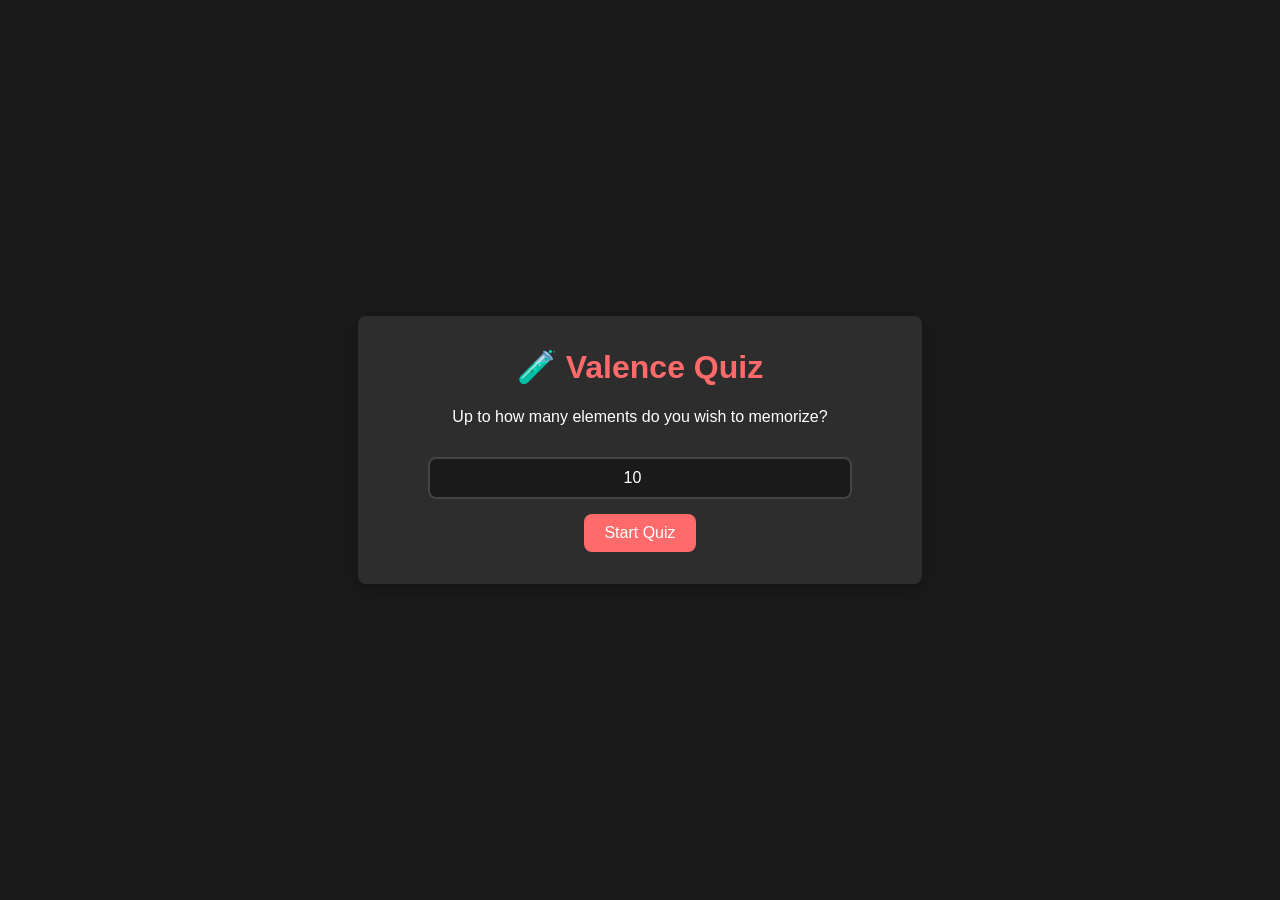
<file: index.html>
<!DOCTYPE html>
<html lang="vi">
<head>
    <meta charset="UTF-8">
    <meta name="viewport" content="width=device-width, initial-scale=1.0">
    <title>Valence Chemistry Quiz</title>
    <link rel="stylesheet" href="style.css">
</head>
<body>

<div class="container">
    <h1>🧪 Valence Quiz</h1>
    
    <!-- Bước 1: Thiết lập số lượng câu hỏi -->
    <div id="step-setup" class="step active">
        <p>Up to how many elements do you wish to memorize?</p>
        <input type="number" id="element-count" min="1" max="118" value="10">
        <br>
        <button onclick="startQuiz()">Start Quiz</button>
    </div>

    <!-- Bước 2: Khu vực làm bài Quiz -->
    <div id="step-quiz" class="step">
        <div id="question-text"></div>
        <div id="clue-container"></div>
        <input type="text" id="answer-input" placeholder="e.g. II IV (separated by space)">
        <br>
        <button id="submit-btn" onclick="handleSubmission()">Submit</button>
        <div id="feedback-msg" class="output-msg"></div>
    </div>
</div>

<script src="script.js"></script>
</body>
</html>
</file>
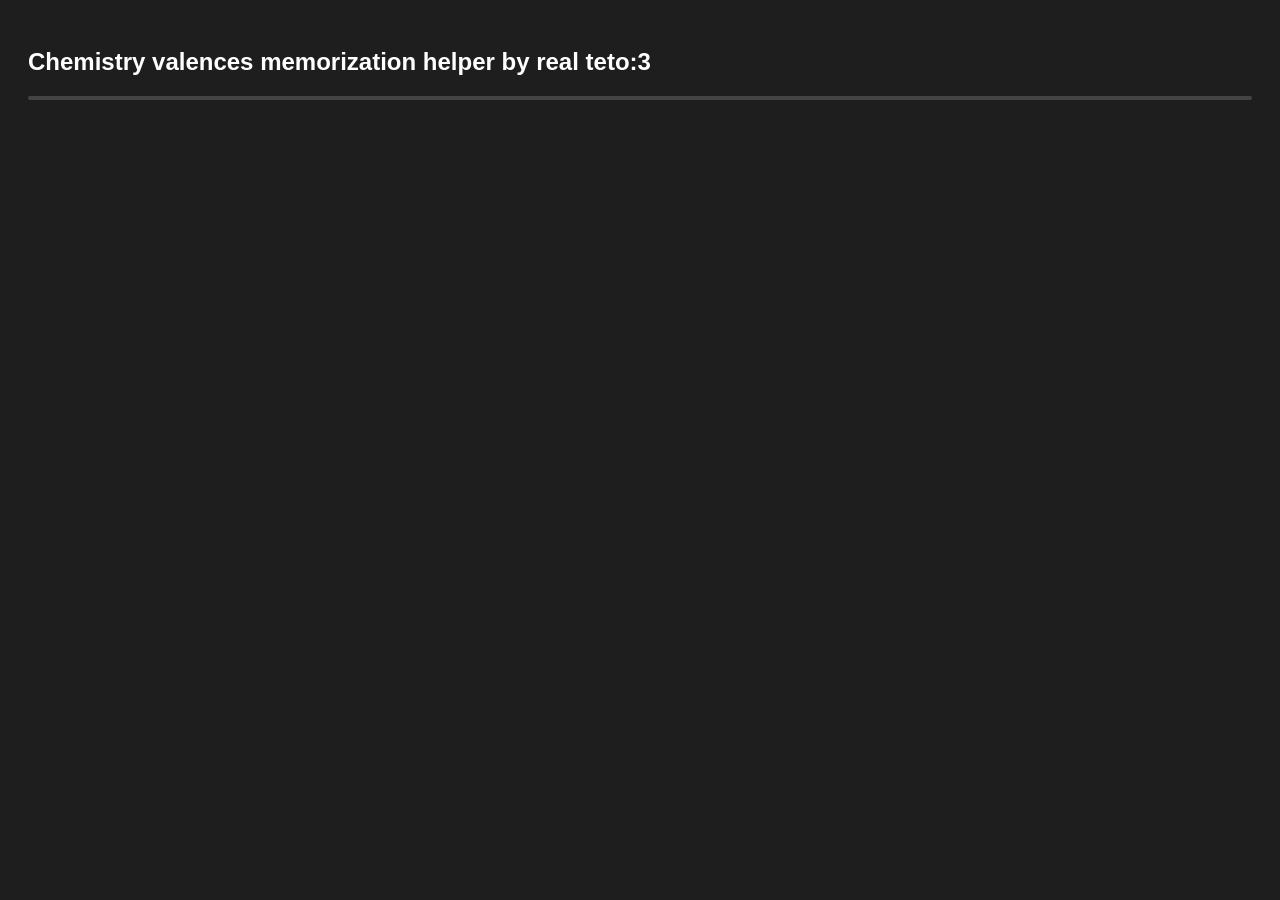
<file: memorization helper.html>
<!DOCTYPE html>
<html lang="vi">
<head>
    <meta charset="UTF-8">
    <title>Teto's Memorization Helper</title>
    <!-- Nhúng thư viện PyScript mới nhất -->
    <link rel="stylesheet" href="https://pyscript.net" />
    <script type="module" src="https://pyscript.net"></script>
</head>
<body style="background-color: #1e1e1e; color: white; padding: 20px; font-family: sans-serif;">

    <h2>Chemistry valences memorization helper by real teto:3</h2>

    <div id="my-terminal" style="border: 2px solid #444; border-radius: 6px; overflow: hidden;"></div>

    <script type="py" src="main.py" target="my-terminal" terminal worker></script>

</body>
</html>
</file>
<file: style.css>
:root {
    --bg-color: #1a1a1a;
    --card-bg: #2d2d2d;
    --text-color: #ffffff;
    --accent-color: #ff6b6b;
    --success-color: #51cf66;
    --border-radius: 8px;
}

body {
    font-family: 'Segoe UI', Tahoma, Geneva, Verdana, sans-serif;
    background-color: var(--bg-color);
    color: var(--text-color);
    display: flex;
    justify-content: center;
    align-items: center;
    min-height: 100vh;
    margin: 0;
}

.container {
    background-color: var(--card-bg);
    padding: 2rem;
    border-radius: var(--border-radius);
    box-shadow: 0 4px 15px rgba(0, 0, 0, 0.3);
    width: 100%;
    max-width: 500px;
    text-align: center;
}

h1 {
    margin-top: 0;
    color: var(--accent-color);
}

.step {
    display: none;
}

.step.active {
    display: block;
}

input[type="number"], input[type="text"] {
    width: 80%;
    padding: 10px;
    margin: 15px 0;
    border: 2px solid #444;
    border-radius: var(--border-radius);
    background-color: #1a1a1a;
    color: #fff;
    font-size: 1rem;
    text-align: center;
}

input:focus {
    outline: none;
    border-color: var(--accent-color);
}

button {
    background-color: var(--accent-color);
    color: white;
    border: none;
    padding: 10px 20px;
    font-size: 1rem;
    border-radius: var(--border-radius);
    cursor: pointer;
    transition: background 0.2s;
}

button:hover {
    background-color: #e55b5b;
}

.output-msg {
    margin-top: 20px;
    font-size: 1.2rem;
    font-weight: bold;
    min-height: 1.5em;
}

.clue-box {
    background-color: #3d3d3d;
    border-left: 4px solid var(--accent-color);
    padding: 10px;
    margin: 15px 0;
    text-align: left;
    font-size: 0.95rem;
    border-radius: 0 var(--border-radius) var(--border-radius) 0;
}

#question-text {
    font-size: 1.2rem;
    margin-bottom: 10px;
}
</file>
